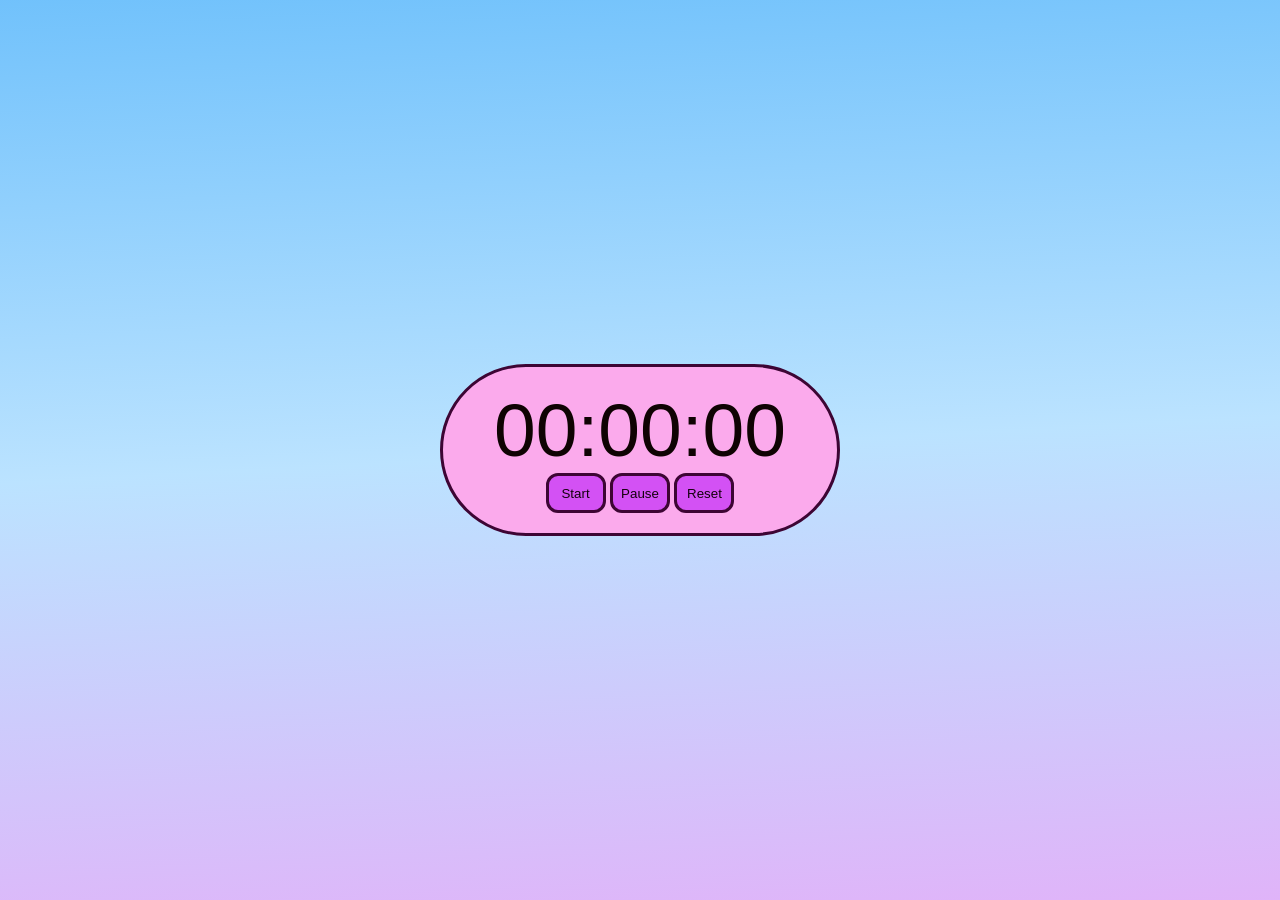
<file: stopwatch/index.html>
<!DOCTYPE html>
<html lang="en">
<head>
    <meta charset="UTF-8">
    <meta name="viewport" content="width=device-width, initial-scale=1.0">
    <title>StopWatc</title>
    <link rel="stylesheet" href="style.css">
</head>
<body>
    <div id="timeContainer">
        <div id="timeDisplay">00:00:00</div>
        <button id="start" class="timebtn" >Start</button>
        <button id="pause" class="timebtn">Pause</button>
        <button id="reset" class="timebtn">Reset</button>
    </div>
    <script src="script.js"></script>
</body>
</html>
</file>
<file: stopwatch/style.css>
* {
    padding: 0;
    margin: 0;
    box-sizing: border-box;
}

body {
    background-size: cover;
    background-position: center;
    background-image: linear-gradient(357deg, #d190f6ad 0%, #71c4ff7a ,#0c96f995 100%);
    background-repeat: no-repeat; /* Ensure the background does not repeat */
    font-family: Arial, sans-serif;
    height: 100vh; /* Ensure the body takes full viewport height */
    display: flex; /* Use Flexbox to center the container */
    justify-content: center; /* Center horizontally */
    align-items: center; /* Center vertically */
}

.timebtn {
    height: 40px;
    width: 60px;
    border: 3px solid rgb(61, 5, 52);
    border-radius: 12px;
    background-color: rgb(211, 81, 244);
    color: rgb(20, 1, 13);
    cursor: pointer;
    font-family: 'Franklin Gothic Medium', 'Arial Narrow', Arial, sans-serif;
    transition: background-color 0.3s ease, transform 0.2s ease;
}

.timebtn:hover {
    background-color: rgb(172, 56, 218);
    transform: scale(1.05);
}

#timeDisplay {
    font-size: 75px;
    color: rgb(15, 3, 3);
    font-family: Arial, sans-serif;
    text-align: center;
}

#timeContainer {
    width: 400px;
    text-align: center;
    border: 3px solid rgb(61, 5, 52);
    border-radius: 300px;
    background-color: #fbaaec;
    padding: 20px;
    /* Remove fixed height to allow it to adjust according to content */
}
</file>
